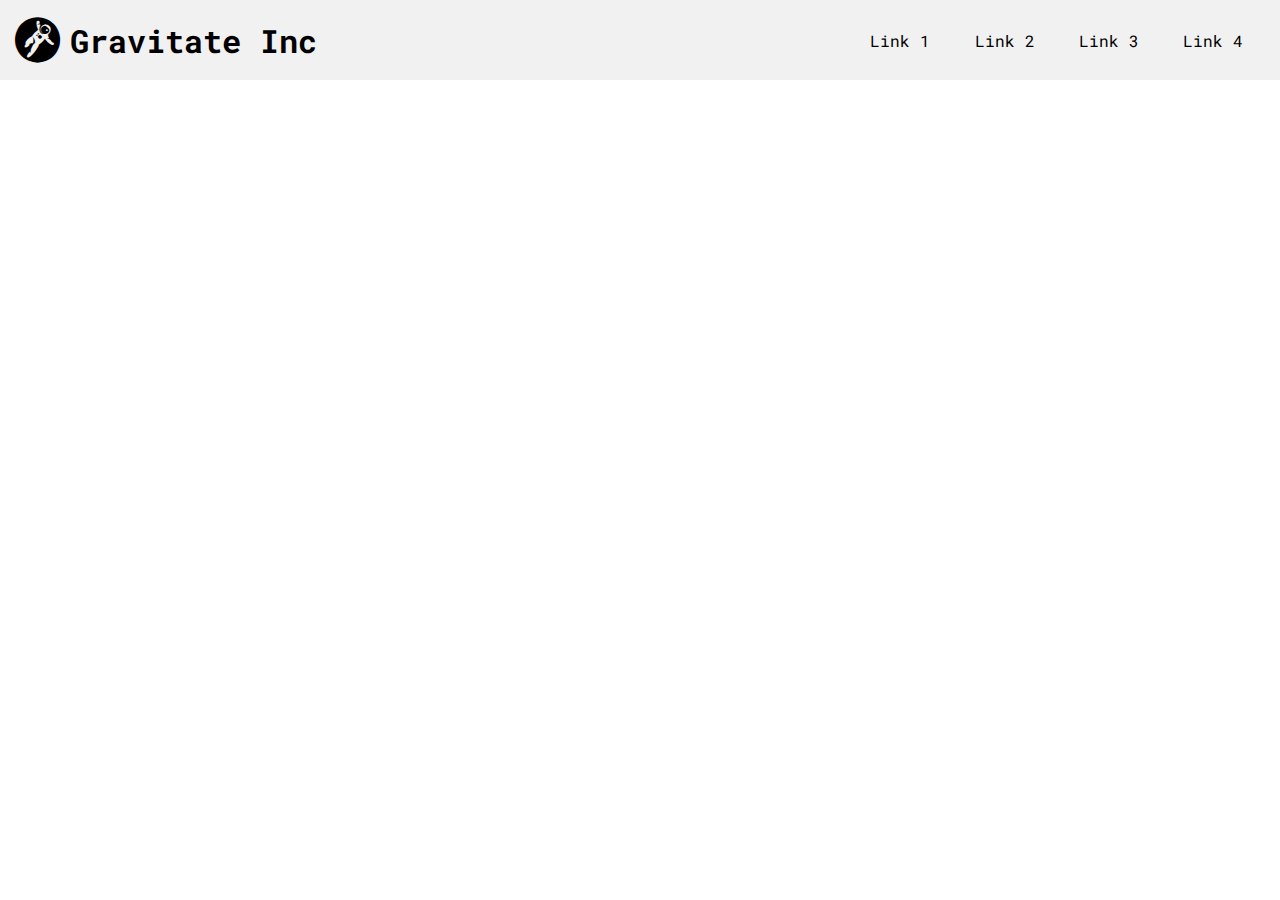
<file: media-q-nav/index.html>
<html lang="en">
<head>
  <meta charset="UTF-8">
  <meta name="viewport" content="width=device-width, initial-scale=1.0">
  <meta http-equiv="X-UA-Compatible" content="ie=edge">
  <link rel="stylesheet" href="https://stackpath.bootstrapcdn.com/font-awesome/4.7.0/css/font-awesome.min.css">
  <link rel="stylesheet" href="./styles.css">
  <title>Media Q Navigation</title>
</head>
<body>
  <nav>
    <div class="logo">
      <i class="fa fa-lg fa-grav"></i>
      <h1>Gravitate Inc</h1>
    </div>
    <ul class="nav-list">
      <li>Link 1</li>
      <li>Link 2</li>
      <li>Link 3</li>
      <li>Link 4</li>
    </ul>
    <div class="hamburger">
      <span></span>
      <span></span>
      <span></span>
    </div>
  </nav>
</body>
</html>
</file>
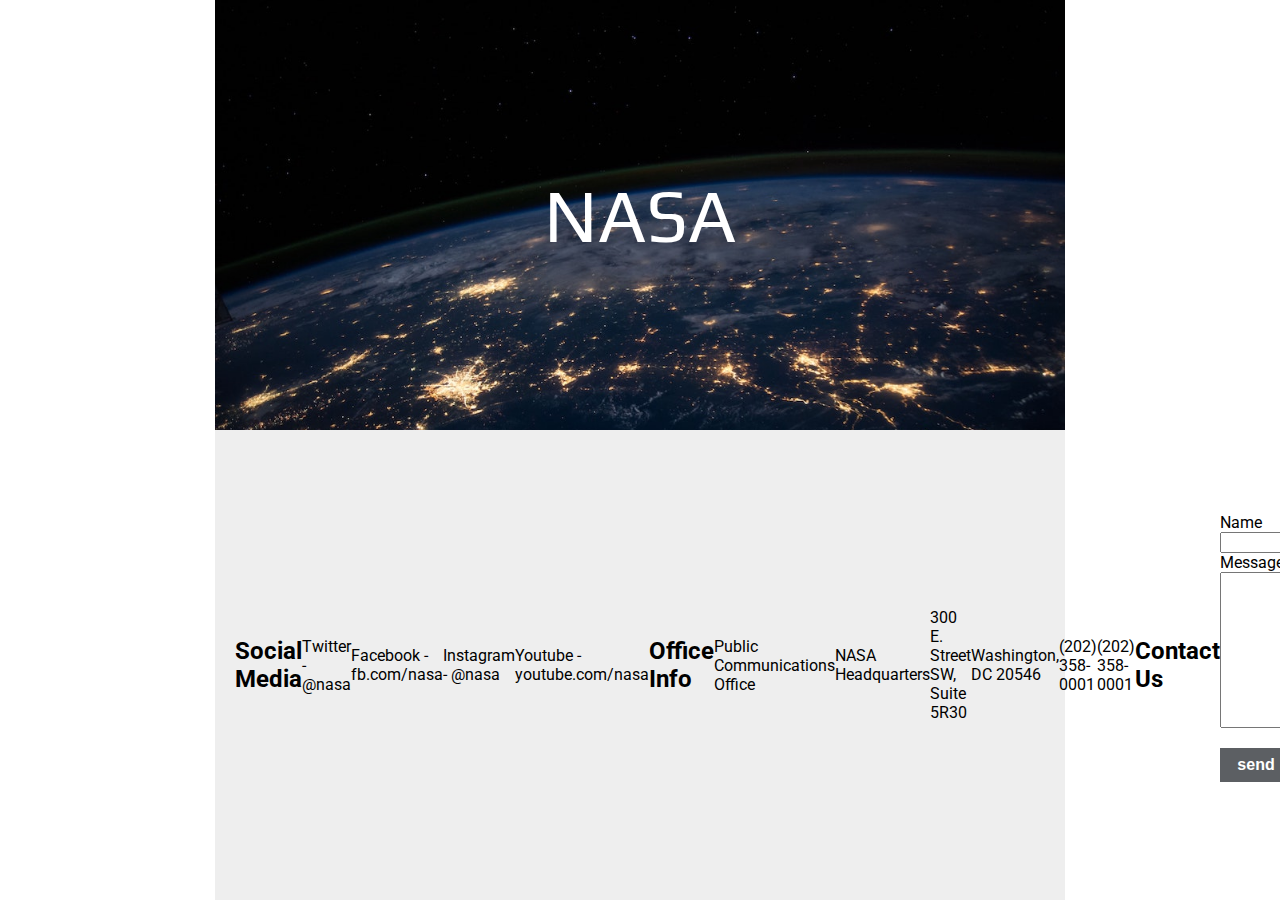
<file: nasa/flex/index-flex.html>
<html lang="en">
<head>
  <meta charset="UTF-8">
  <meta name="viewport" content="width=device-width, initial-scale=1.0">
  <meta http-equiv="X-UA-Compatible" content="ie=edge">
  <link href="https://fonts.googleapis.com/css?family=Play:700|Roboto&display=swap" rel="stylesheet">

  <link rel="stylesheet" href="./styles-flex.css">
  <title>NASA Flex</title>
</head>
<body>
  <main class="main-container">
    <section class="nasa-top">
      <p>NASA</p>
    </section>
    <section class="nasa-bottom">
      <div class="nasa-content flex-space-btwn-center nasa-social">
        <h2>Social Media</h2>
        <p>Twitter - @nasa</p>
        <p>Facebook - fb.com/nasa</p>
        <p>Instagram - @nasa</p>
        <p>Youtube - youtube.com/nasa</p>
      </div>
      <div id="border-yellow" class="nasa-content flex-space-btwn-center nasa-office">
        <h2>Office Info</h2>
        <p>Public Communications Office</p>
        <p>NASA Headquarters</p>
        <p>300 E. Street SW, Suite 5R30</p>
        <p>Washington, DC 20546</p>
        <p>(202) 358-0001</p>
        <p>(202) 358-0001</p>
      </div>
      <div class="nasa-content flex-space-btwn-center nasa-contact">
        <h2>Contact Us</h2>
        <form action="">
          <div class="form-group">
            <label for="name">Name</label>
            <input type="text">
          </div>
          <div class="form-group">
            <label for="name">Message</label>
            <textarea name="name" id="name" cols="30" rows="10"></textarea>
          </div>
          <button>send</button>
        </form>
      </div>
    </section>
  </main>
</body>
</html>
</file>
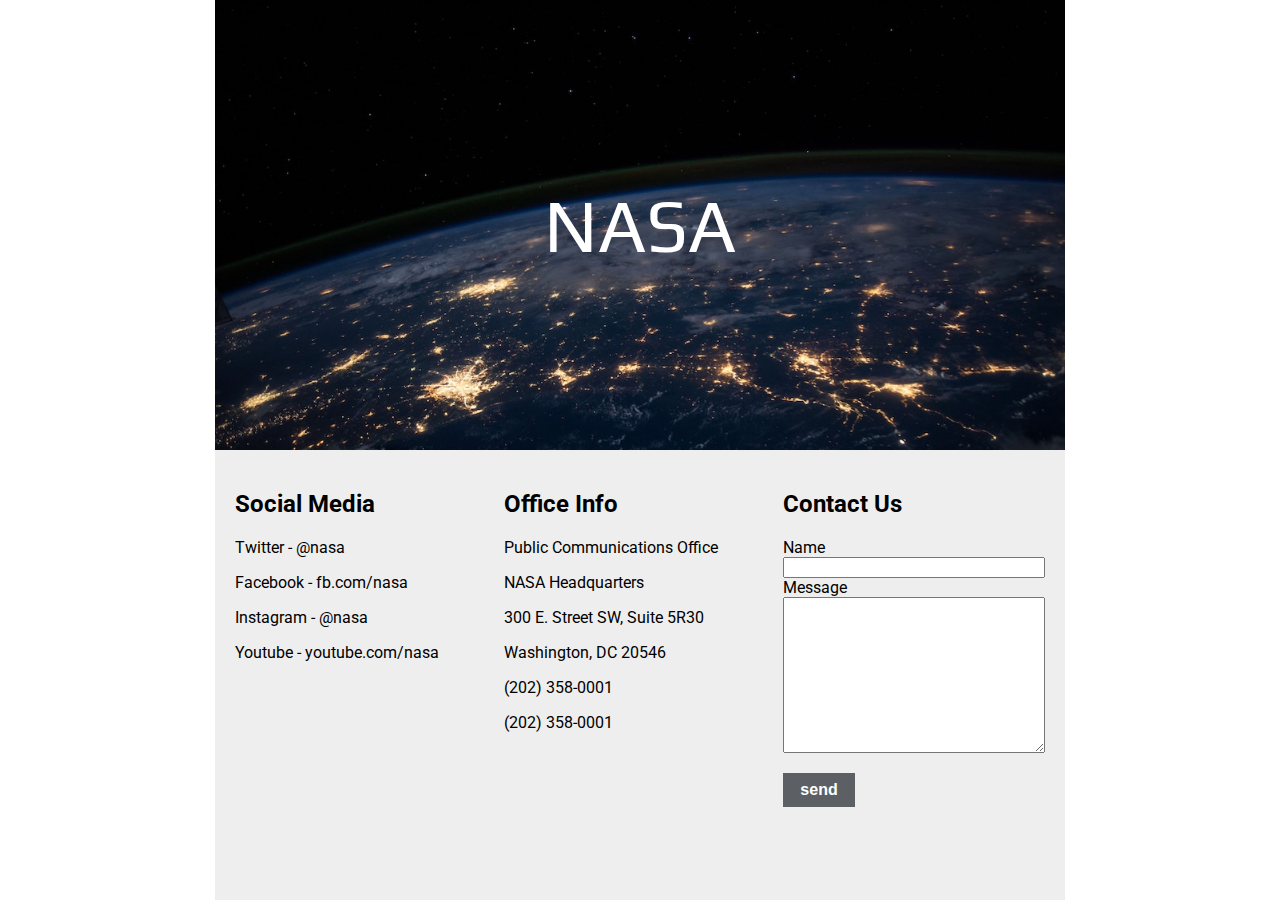
<file: nasa/grid/index-grid.html>
<html lang="en">
<head>
  <meta charset="UTF-8">
  <meta name="viewport" content="width=device-width, initial-scale=1.0">
  <meta http-equiv="X-UA-Compatible" content="ie=edge">
  <link href="https://fonts.googleapis.com/css?family=Play:700|Roboto&display=swap" rel="stylesheet">

  <link rel="stylesheet" href="./styles-grid.css">
  <title>NASA Grid</title>
</head>
<body>
  <main class="main-container">
    <section class="nasa-top">
      <p>NASA</p>
    </section>
    <section class="nasa-bottom">
      <div class="nasa-content nasa-social">
        <h2>Social Media</h2>
        <p>Twitter - @nasa</p>
        <p>Facebook - fb.com/nasa</p>
        <p>Instagram - @nasa</p>
        <p>Youtube - youtube.com/nasa</p>
      </div>
      <div class="nasa-content nasa-office">
        <h2>Office Info</h2>
        <p>Public Communications Office</p>
        <p>NASA Headquarters</p>
        <p>300 E. Street SW, Suite 5R30</p>
        <p>Washington, DC 20546</p>
        <p>(202) 358-0001</p>
        <p>(202) 358-0001</p>
      </div>
      <div class="nasa-content nasa-contact">
        <h2>Contact Us</h2>
        <form action="">
          <div class="form-group">
            <label for="name">Name</label>
            <input type="text">
          </div>
          <div class="form-group">
            <label for="name">Message</label>
            <textarea name="name" id="name" cols="30" rows="10"></textarea>
          </div>
          <button>send</button>
        </form>
      </div>
    </section>
  </main>
</body>
</html>
</file>
<file: media-q-nav/styles.css>
@import url('https://fonts.googleapis.com/css?family=Roboto+Mono');
*{
  margin: 0;
  padding: 0;
}
body {
  height: 100%;
  display: flex;
  flex-direction: row;
  font-family: 'Roboto Mono', monospace;
}
nav {
  height: 80px;
  flex: 1;
  background-color: rgba(238, 238, 238, 0.5);
  position: relative;
  display: flex;
  flex-direction: row;
  justify-content: space-between;
  align-items: center;
  padding: 0px 15px;
  transition: background-color 0.3s ease;
}
nav:hover {
  background-color: rgba(238, 238, 238, 0.8);
}
nav .logo{
  flex: 2;
  height: 70px;
  text-align: center;
  width: auto;
  display: flex;
  flex-direction: row;
  justify-content: flex-start;
  align-items: center;
}
.logo i{
  margin-right: 10px;
  font-size: 45px;
}
nav ul{
  height:100%;
  flex: 1;
  display: flex;
  flex-direction: row;
  justify-content: space-around;
  align-items: center;
}

ul li {
  list-style: none;
  transition: color 350ms ease-in-out;
}
ul li:hover {
  color: blue;
  cursor: pointer;
}
.hamburger {
  width: 60px;
  height: 45px;
  position: relative;
  margin: 50px auto;
  transform: rotate(0deg);
  transition: all 300ms ease-in-out;
}
.hamburger span {
  display: block;
  position: absolute;
  height: 9px;
  width: 100%;
  background: rgba(95, 75, 139, .8);
  border-radius: 9px;
  opacity: 1;
  transform: rotate(0deg);
  left: 0;
  transition: all .25s ease-out;
}

.hamburger span:nth-child(1) {
  top: 0px;
}

.hamburger span:nth-child(2) {
  top: 18px;
}

.hamburger span:nth-child(3) {
  top: 36px;
}

@media (max-width: 768px) {
  nav ul.nav-list {
    display: none;
  }
}
@media (min-width: 768px) {
  nav .hamburger {
    display: none;
  }
}
</file>
<file: nasa/flex/styles-flex.css>
body {
  margin: 0;
  padding: 0;
  box-sizing: border-box;
  display: flex;
  flex-direction: row;
  /* align-items: center; */
  justify-content: center;
}

main {
display: flex;
flex-direction: column;
height: 100vh;
width: 850px;
max-width: 850px;
}
main section.nasa-top {
  flex: 1;
  background-image: url('../nasa.jpg');
  background-size: cover;
  background-repeat: no-repeat;
  font-family: 'Play', sans-serif;
  display: flex;
  flex-direction: row;
  align-items: center;
  justify-content: center;
}
main section.nasa-top p {
  color: white;
  font-size: 74px;
}
main section.nasa-bottom {
  flex: 1;
  font-family: 'Roboto', sans-serif;
  /* border: 1px solid blue; */
  display: flex;
  flex-direction: row;
  justify-content: space-between;
  padding: 20px;
  background-color: #eee;
}
.flex-space-btwn-center {
  display: flex;
  flex-direction: row;
  justify-content: space-between;
  align-items: center;
}

.nasa-contact form .form-group {
  display: flex;
  flex-direction: column;
}
.nasa-contact form button {
  height: 34px;
  width: 72px;
  margin: 20px 0;
  background-color: rgb(92, 95, 99);
  border: none;
  color: white;
  font-weight: bold;
  font-size: 16px;
  transition: all 350ms ease;
}
.nasa-contact form button:hover {
  background-color: rgb(68, 78, 91);
  transform: translateY(-1px);
}
</file>
<file: nasa/grid/styles-grid.css>
body {
  margin: 0;
  padding: 0;
  box-sizing: border-box;
  display: flex;
  flex-direction: row;
  /* align-items: center; */
  justify-content: center;
}

main {
  height: 100%;
  display: grid;
  /* grid-template-columns: 33% 33% 33%; */
  grid-template-columns: repeat(3, 1fr);
  grid-template-rows: repeat(2, 50%);
  height: 100vh;
  width: 850px;
  max-width: 850px;
}
main section.nasa-top {
  background-image: url('../nasa.jpg');
  background-size: cover;
  background-repeat: no-repeat;
  font-family: 'Play', sans-serif;
  height: 100%;
  grid-column: 1/4;
  grid-row: 1/2;
  display: flex;
  flex-direction: row;
  justify-content: center;
  align-items: center;
}
main section.nasa-top p {
  color: white;
  font-size: 74px;
}
main section.nasa-bottom {
  font-family: 'Roboto', sans-serif;
  grid-column: 1/4;
  grid-row: 2/3;
  /* border: 1px solid red; */
  display: flex;
  flex-direction: row;
  justify-content: space-between;
  padding: 20px;
  background-color: #eee;
}
.nasa-content {
  /* border: 1px solid blue; */
}
.nasa-contact form .form-group {
  display: flex;
  flex-direction: column;
}
.nasa-contact form button {
  height: 34px;
  width: 72px;
  margin: 20px 0;
  background-color: rgb(92, 95, 99);
  border: none;
  color: white;
  font-weight: bold;
  font-size: 16px;
  transition: all 350ms ease;
}
.nasa-contact form button:hover {
  background-color: rgb(68, 78, 91);
  transform: translateY(-1px);
}
</file>
